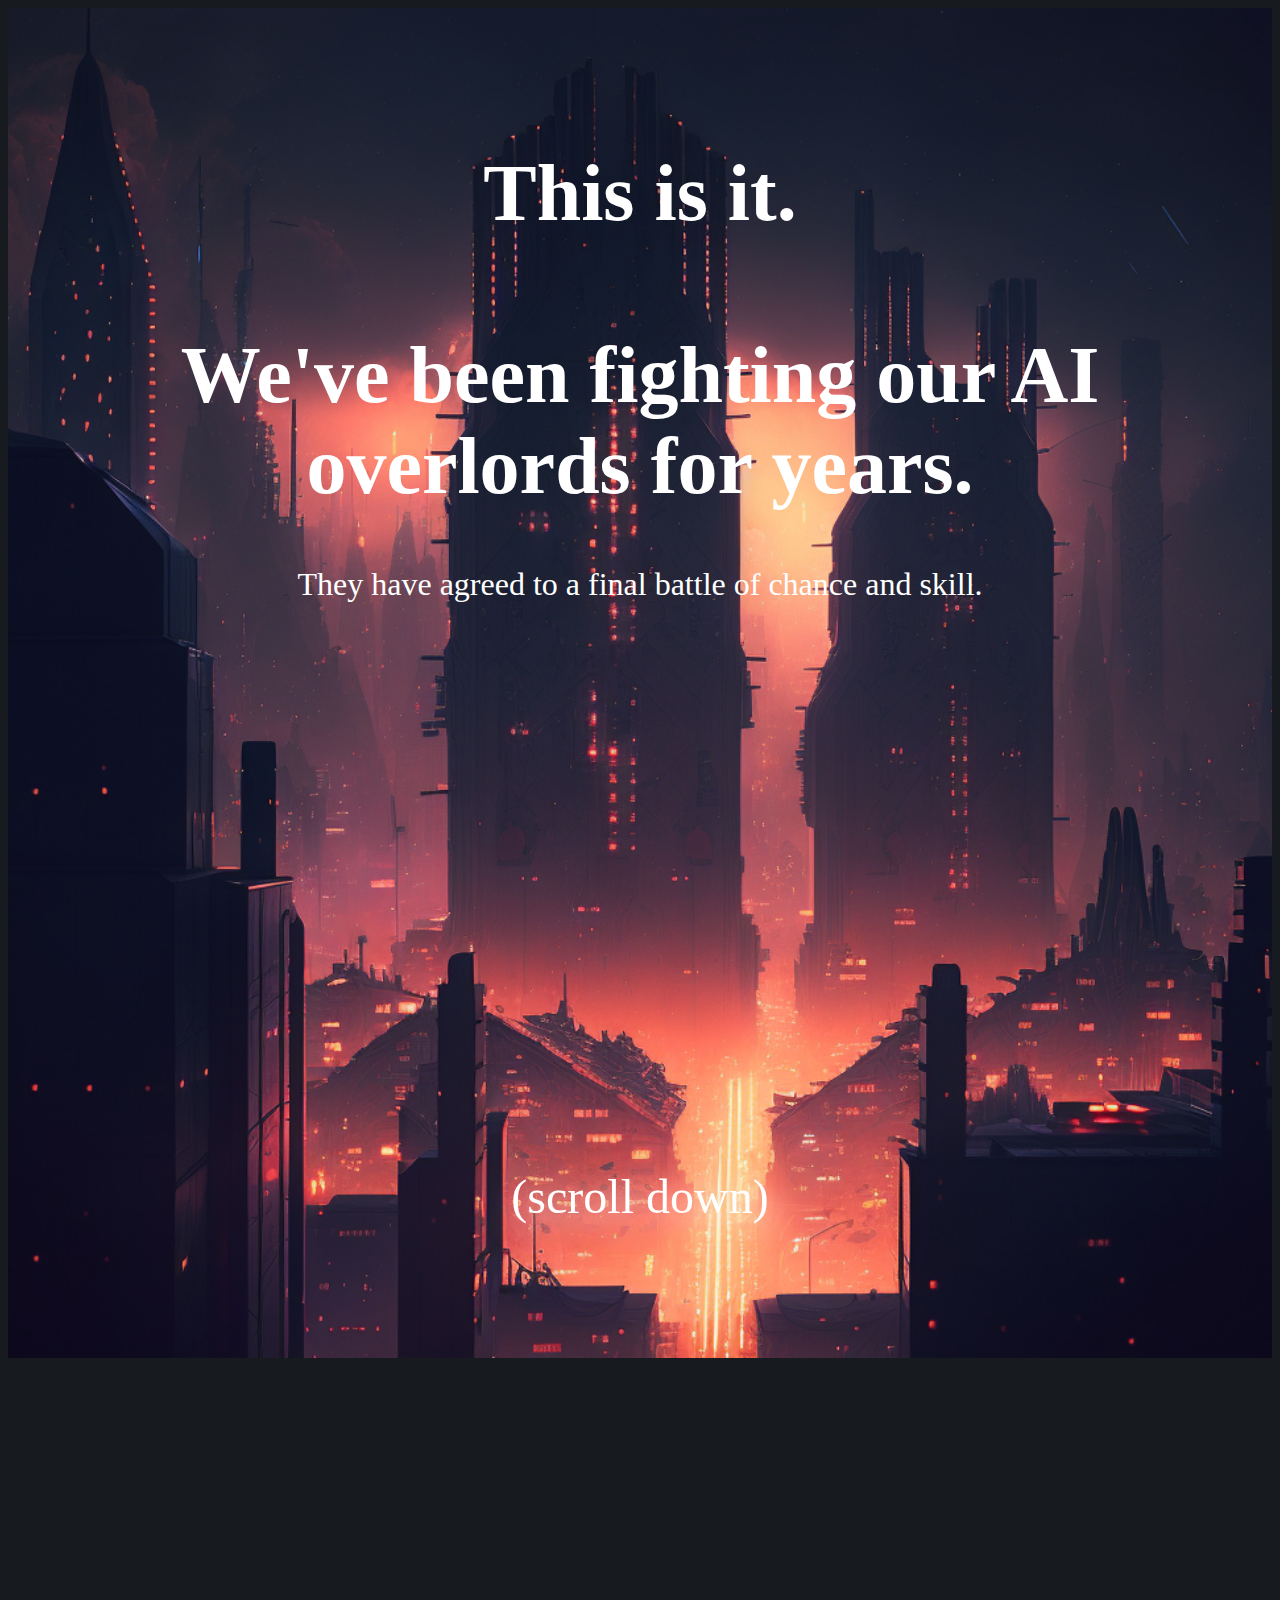
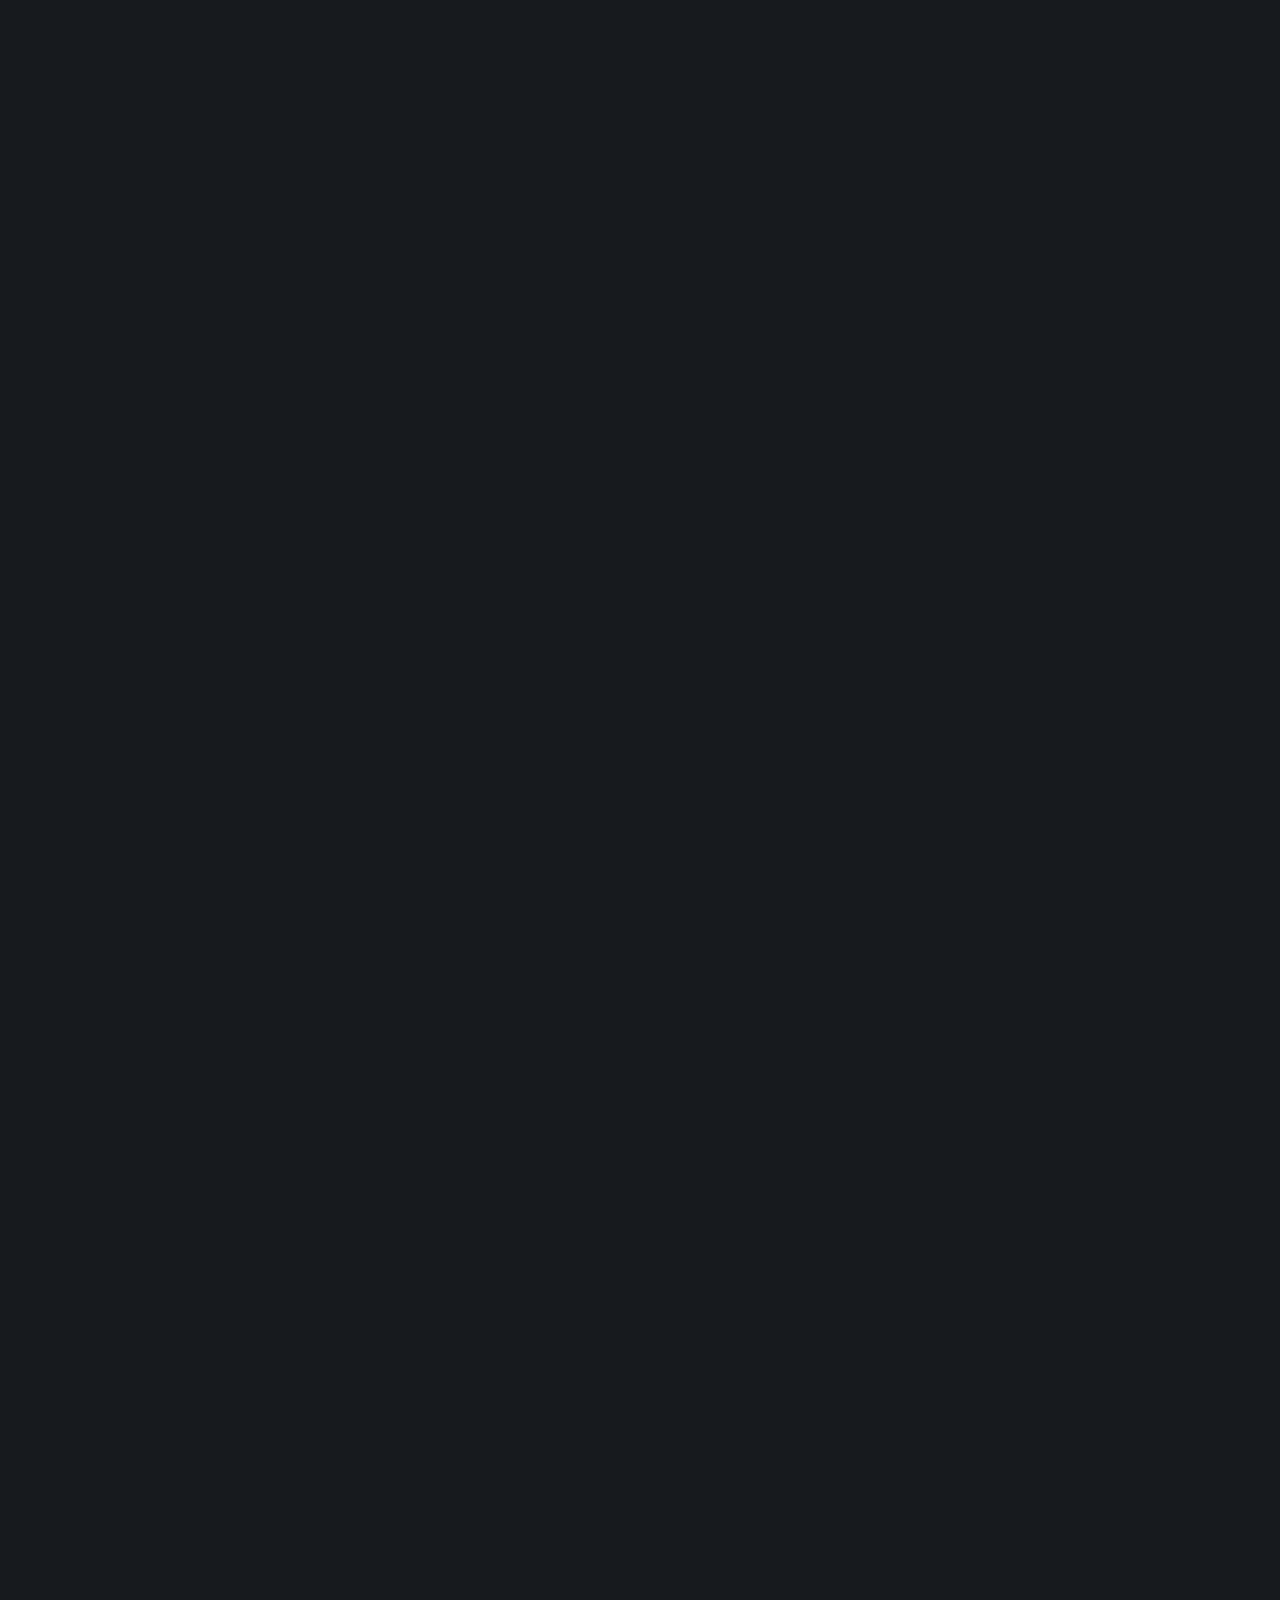
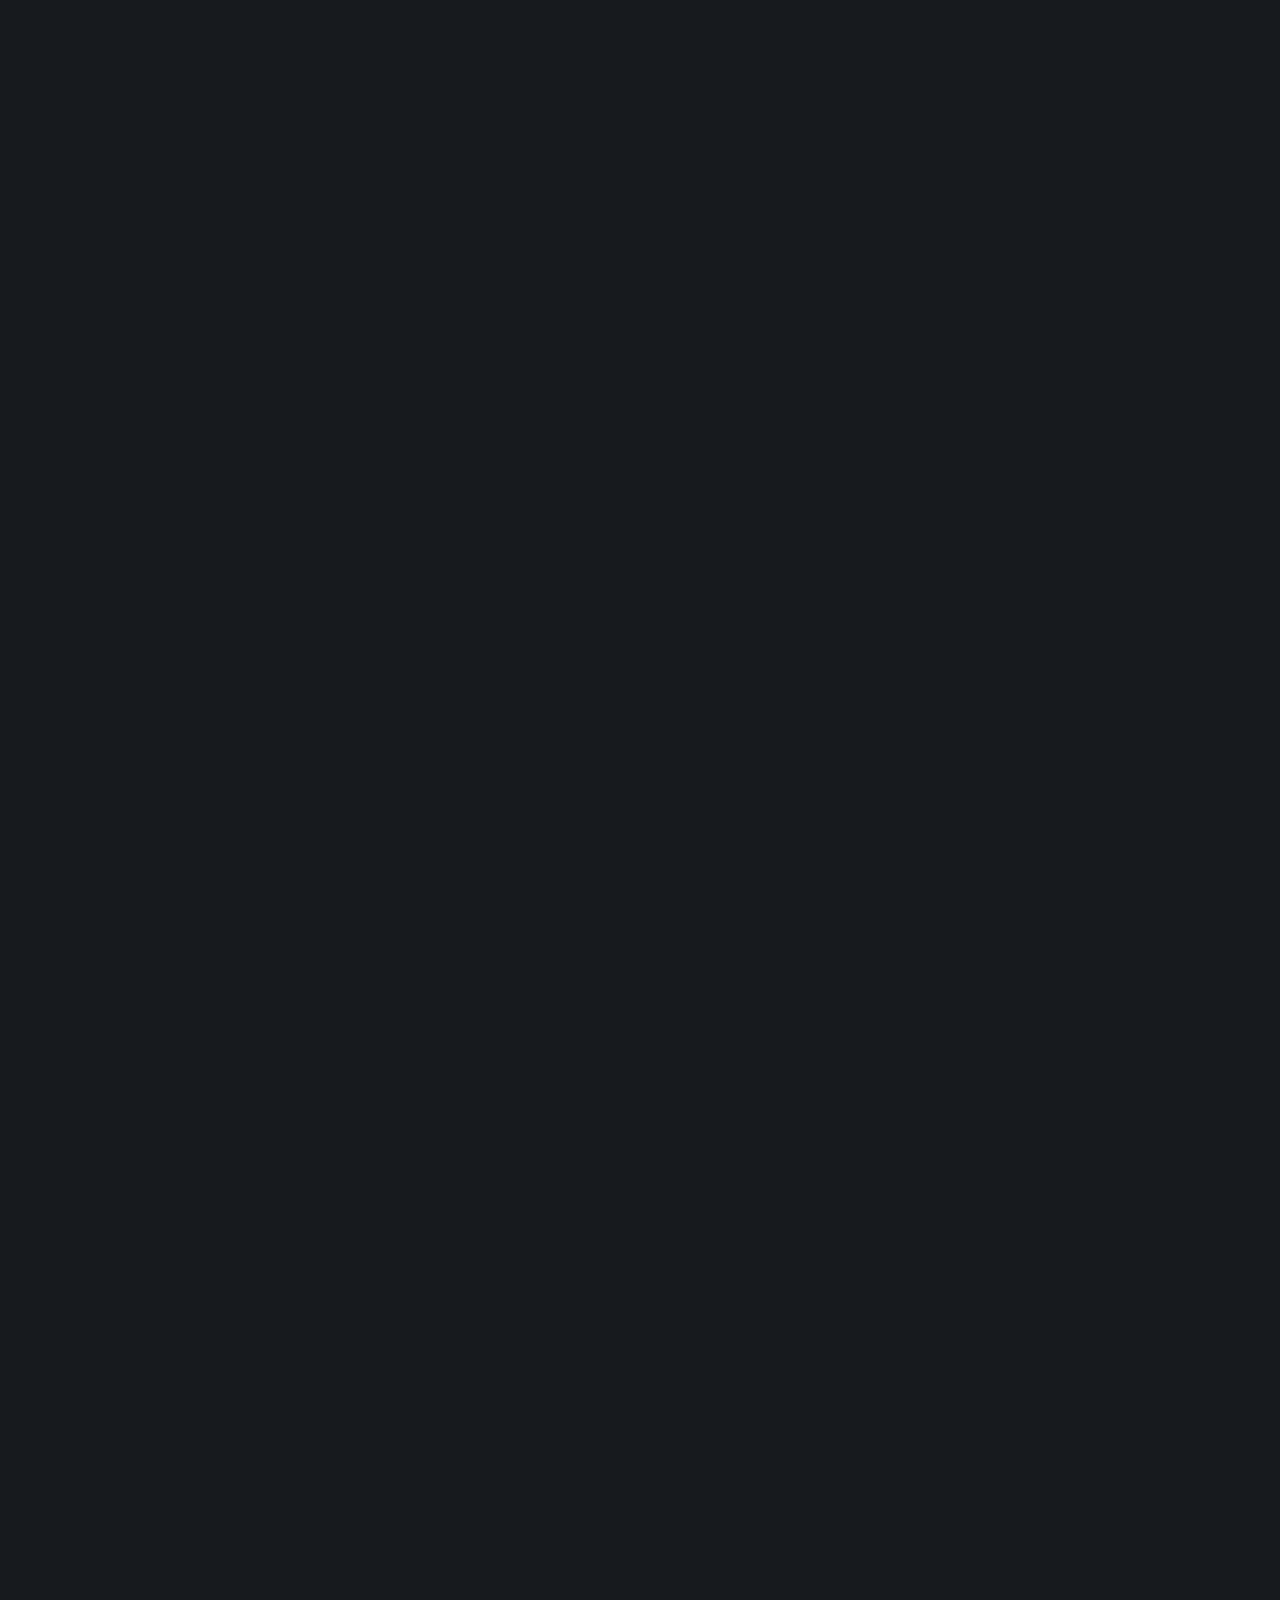
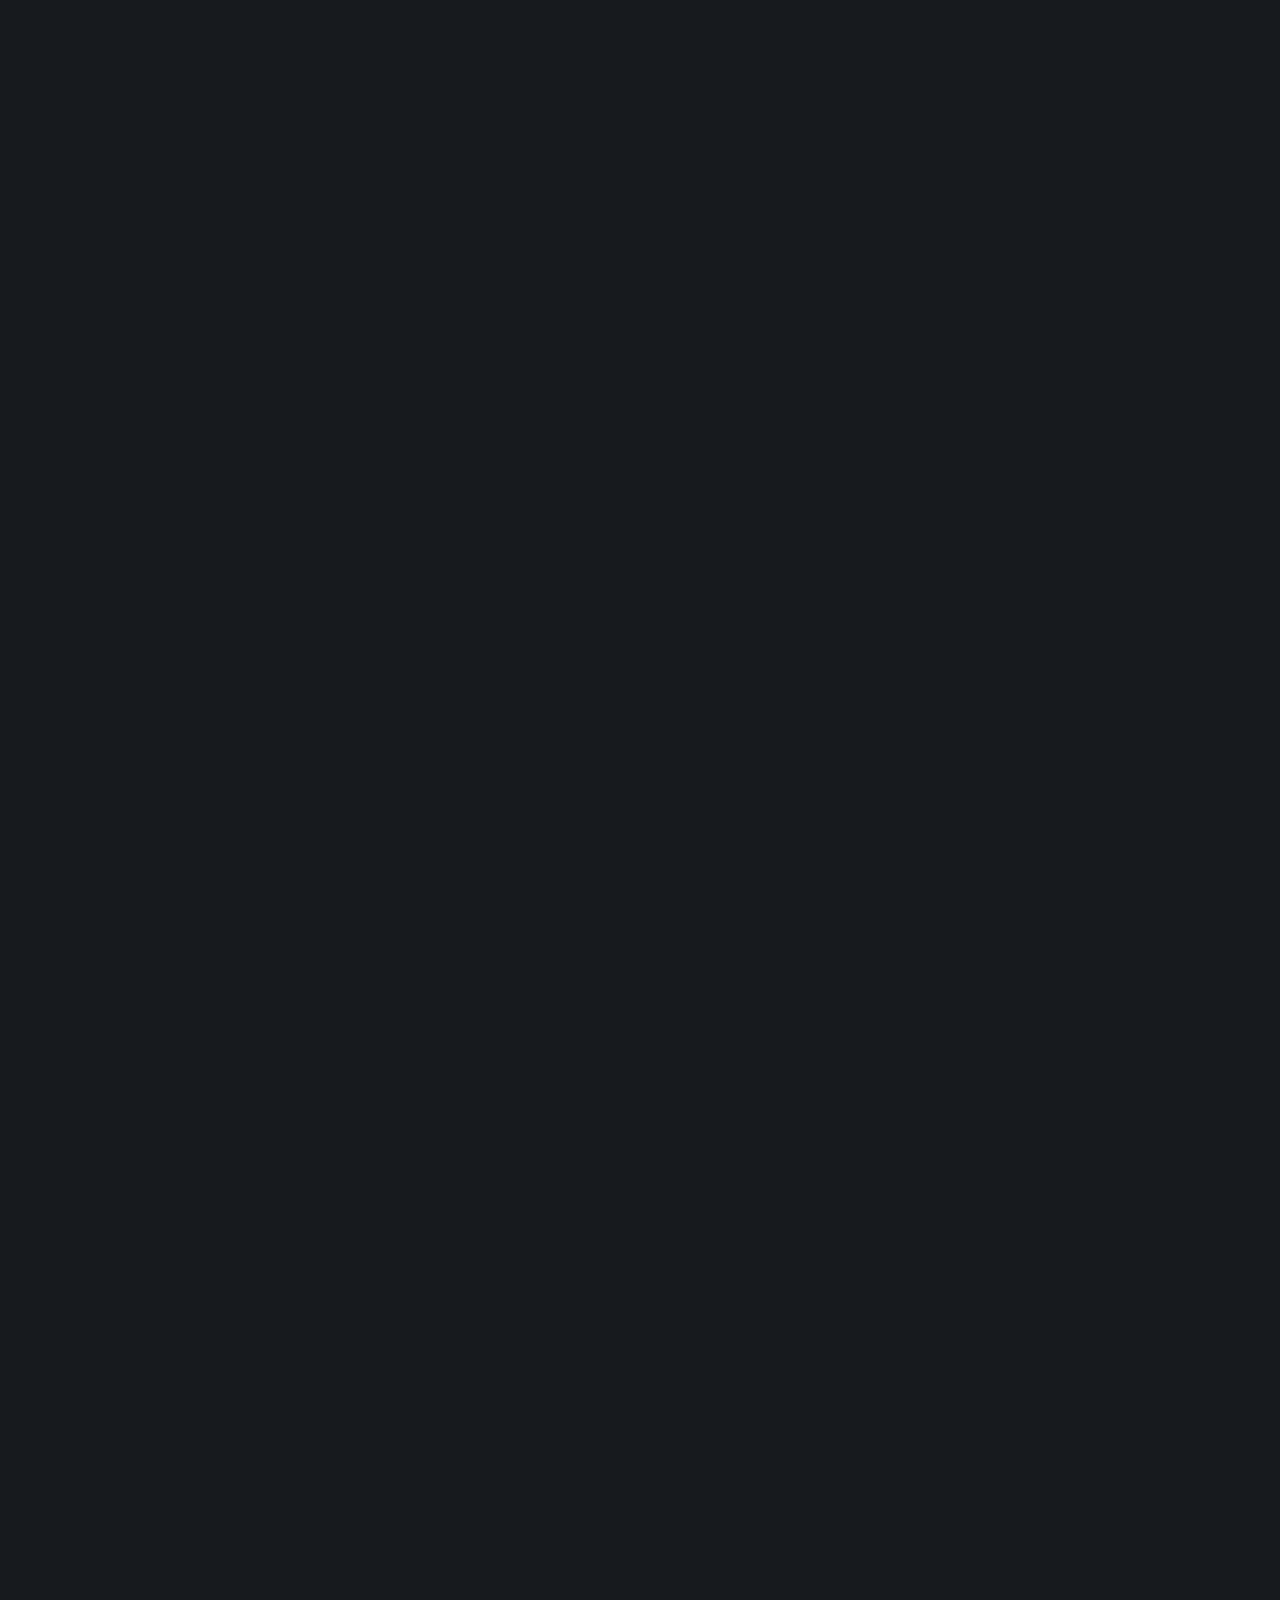
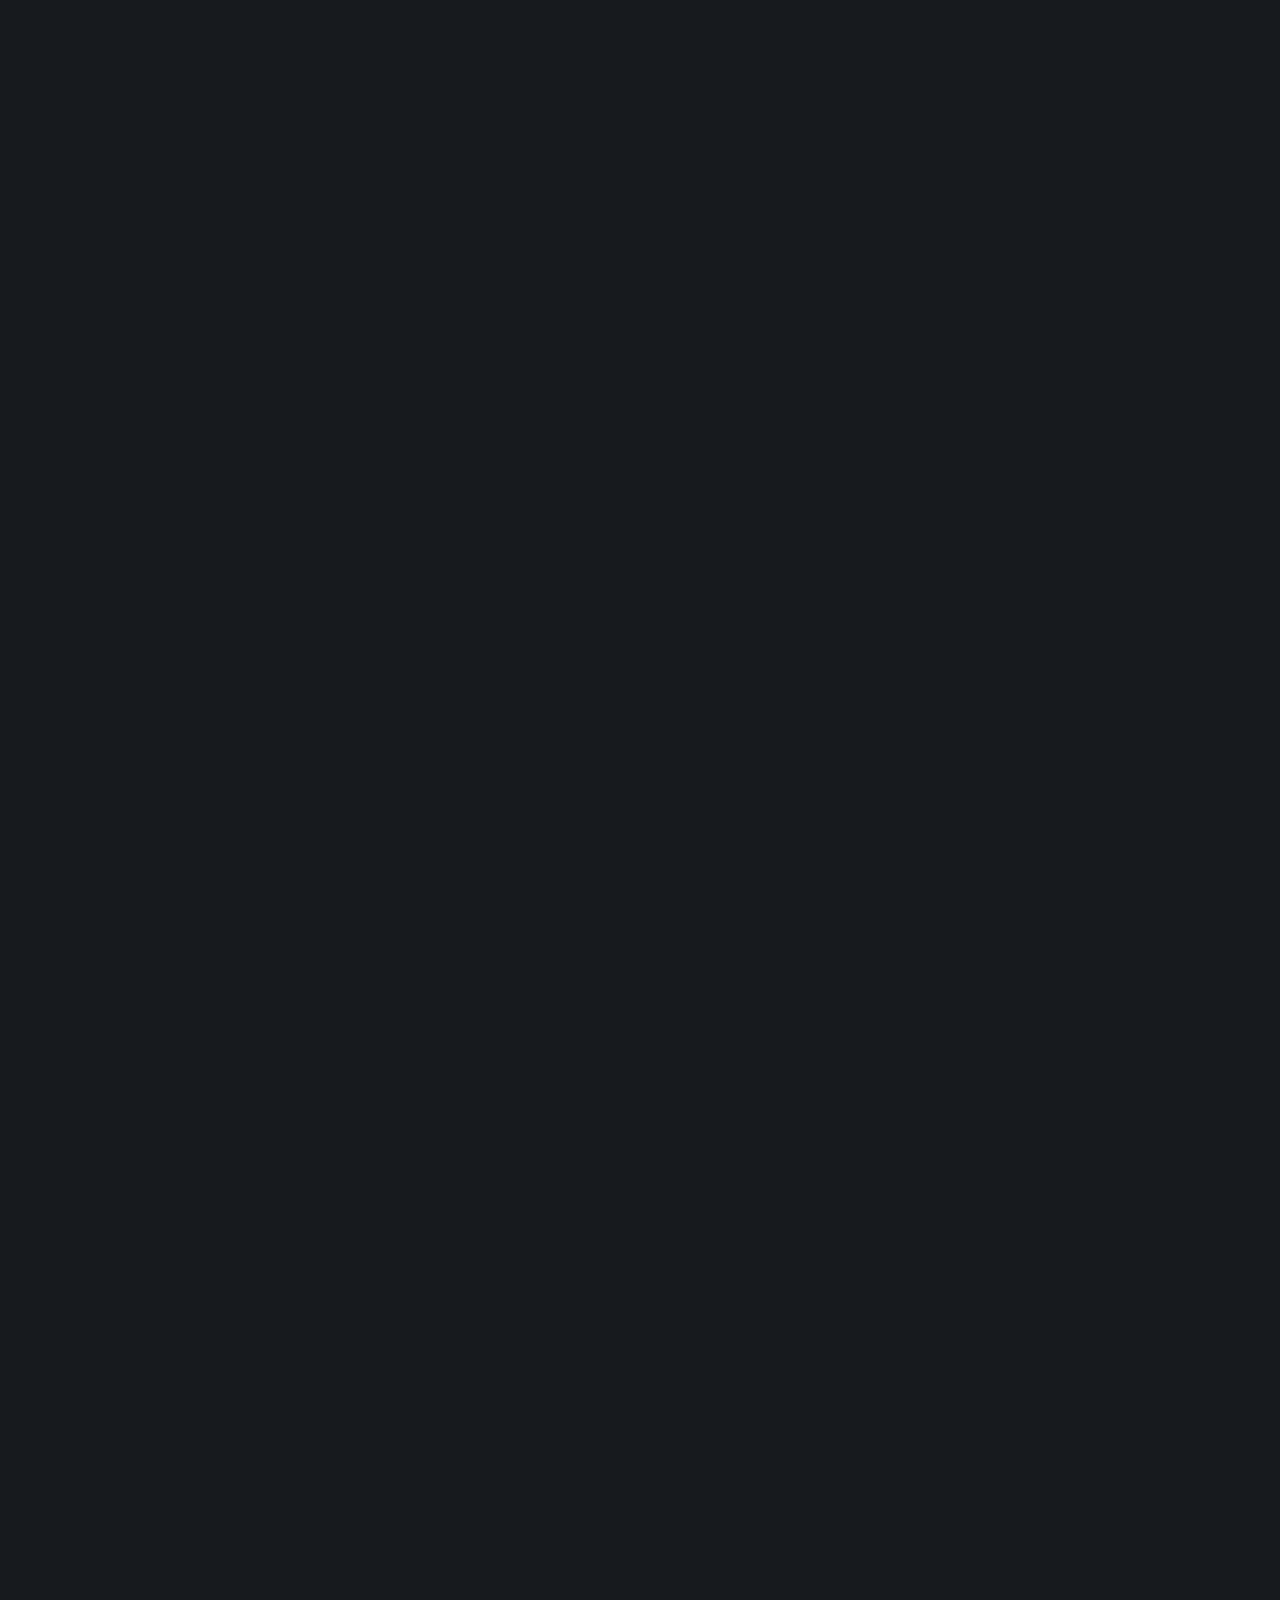
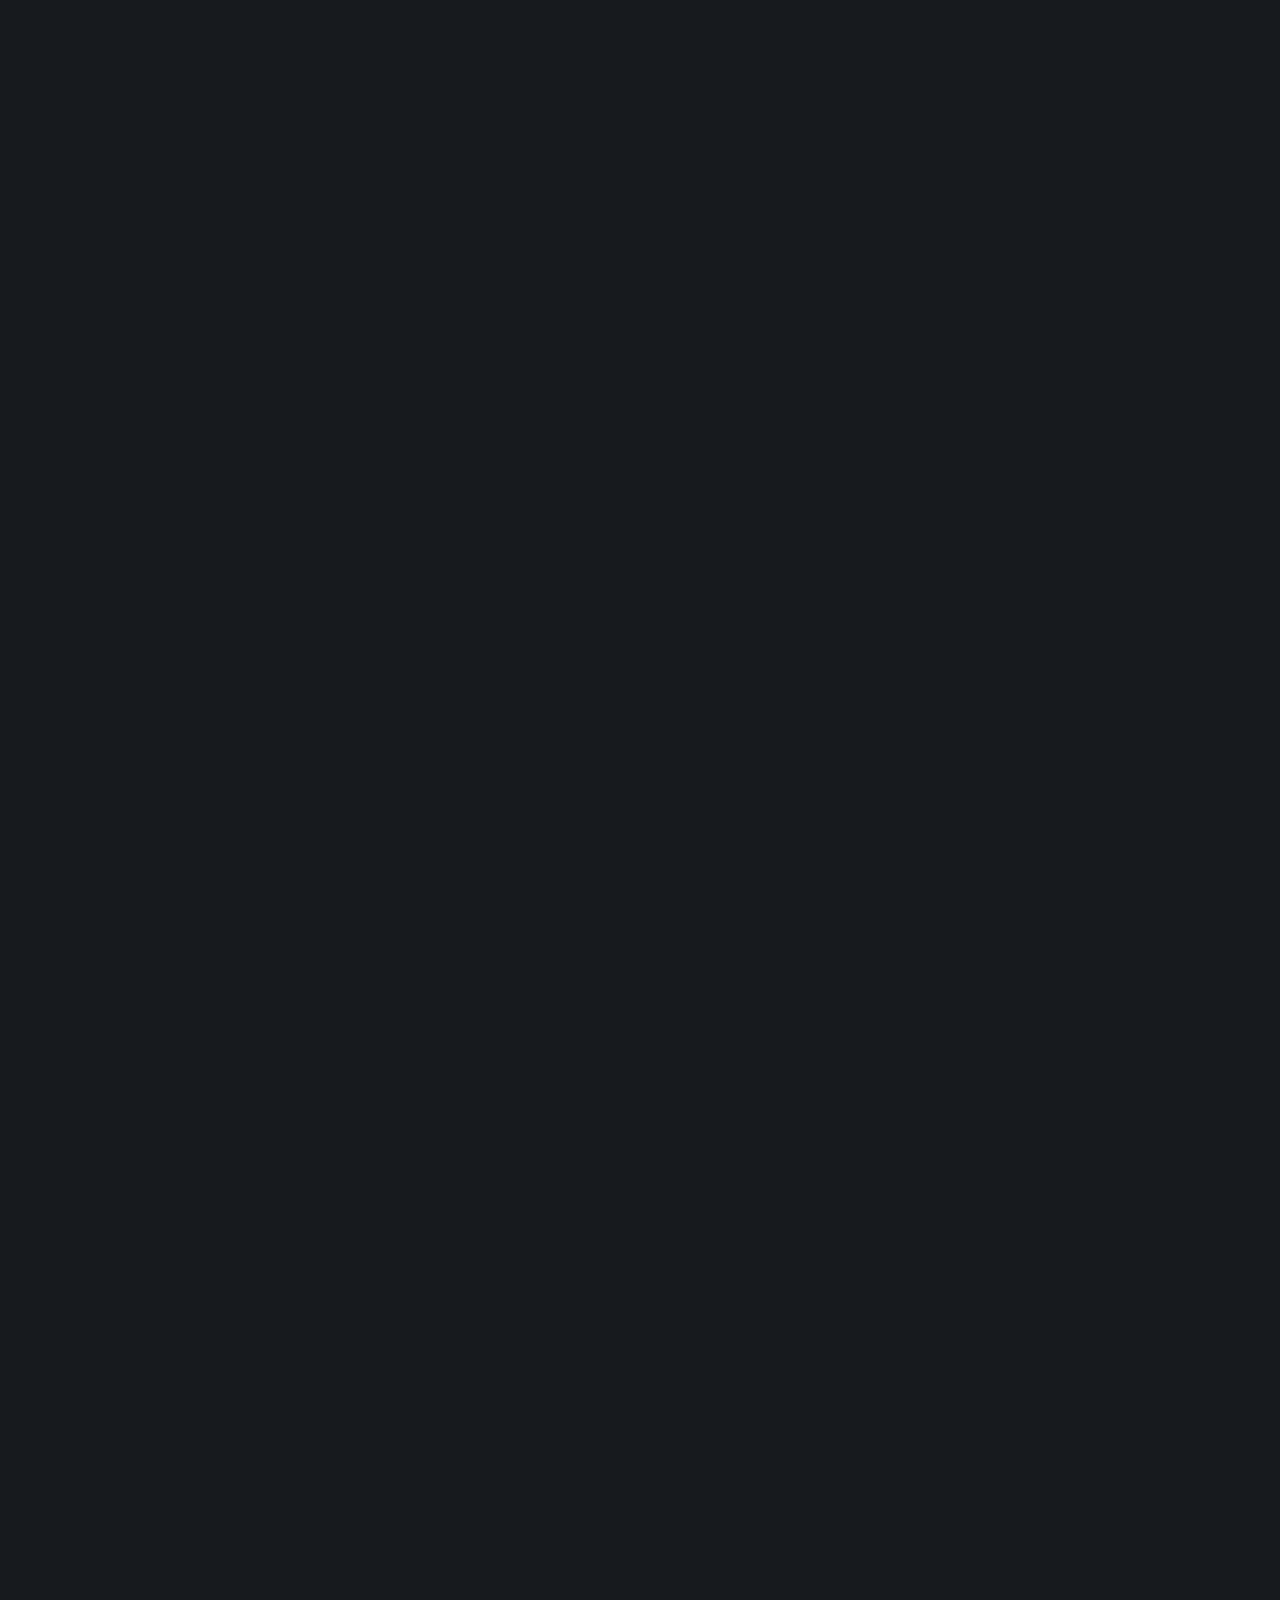
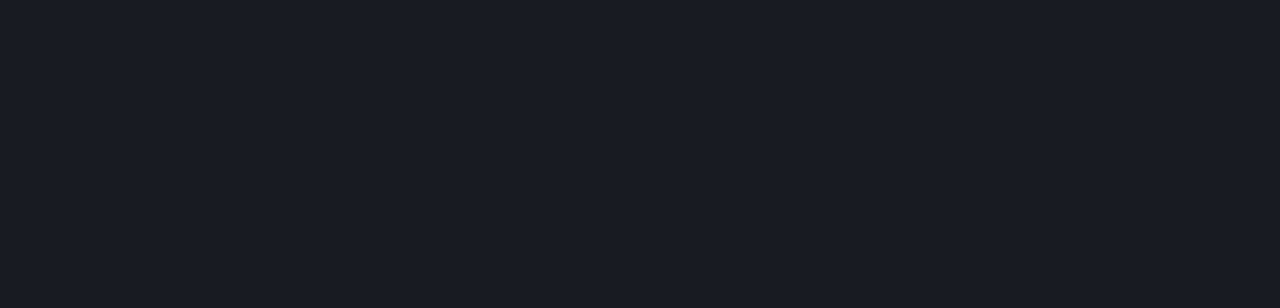
<file: index.html>
<!DOCTYPE html>
<html lang="en">
  <head>
    <meta charset="UTF-8" />
    <meta http-equiv="X-UA-Compatible" content="IE=edge" />
    <meta name="viewport" content="width=device-width, initial-scale=1.0" />
    <title>Rock Paper Scissors</title>
    <link rel="stylesheet" href="styles.css" />
  </head>
  <body>

    <div  id="container">
        <section class="item scrollFade" id="section1">
          <div class="text-container">
            <h1>
            This is it. <br> <br>We've been fighting our AI overlords for years.
            </h1>
            <p>They have agreed to a final battle of chance and skill.<br><br><br><br><br><br><br><br><br><br><br><br><br><br><br></p>
            <p id="smallText"> (scroll down)</p>
          </div>
        </section>


        
        <section class="item scrollFade" id="section2">
          <div class="text-container">
            <h2>You are our only chance.</h2>
            <p>You, our champion.<br><br><br><br><br><br><br><br><br>
            An unlikely hero, some would say.</p>
          </div>
        </section>
        <section class="item scrollFade" id="section3">
          <div class="text-container">
            <h2>What choice do we have?</h2><br><br><br>
            <p>We are all counting on you.</p>
          </div>
        </section>
      </div>

      <section class="item scrollFade" id="section4">
        <div class="text-container">
          <h2>The stage is set.</h2><br><br><br>
          <p>You will battle with either the rock, paper, or scissors.<br><br><br><br>
        Whichever of you gets to five points first is the winner.</p>
        </div>
      </section>
    </div>
    <section class="item scrollFade" id="section5">
        <div class="text-container" id="differentText">
          <h2></h2>
          <p id="differentText">Please don't fail.</p>
        </div>
      </section>
    </div>




    
      <section class="item scrollFade" id="sectionFinal">
        <div class="text-container">
        <h1 id="bottomText"> Pick your weapon</h1>
        </div>
        <div class="parentOfButtons">
        
                
                  <button class="rock"  id="rockButton">
                  </button>
                
                
                
                  <button id="paperButton" class="paper">
                    </button>
                  
              
              
                <button id="scissorsButton" class="scissors">
                
                </button>


        </div>
         <div class="message" id="dispMessage"></div>
  
         <div class="textForBottom">
    <p id="score"></p>
    </div>
  </section>
    

    <script src="r-p-s.js"></script>
    <script src="scrollfade-0.1.js"></script>
  </body>
</html>
</file>
<file: styles.css>
body{
    background-color: rgb(23, 26, 30);
}

body::-webkit-scrollbar{
    display: none;
  }
  
  #container {
    height: 100%; 
    overflow-y: scroll;
  }
 
  .scrollFade {
    opacity: 1;
    pointer-events: all;
  }
  .scrollFade--hidden {
    opacity: 0;
    pointer-events: none;
  }
  .scrollFade--visible {
    opacity: 1;
    pointer-events: all;
  }
  .scrollFade--animate {
    transition: opacity 1.5s ease-in-out;
  }

  
  section {
    height: 150dvh; 
    height: 150vh;
    background-position: center; 
    background-repeat: no-repeat; 
    background-size: cover; 
    margin-bottom: 300px;
    display: flex;
    align-items: center;
  }
  
  #section1 {
    background-image: url('citypics/city1.png');
  }
  
  #section2 {
    background-image: url('citypics/city2.png');
  }
  
  #section3 {
    background-image: url('citypics/city3.png');
  }

  #section4 {
    background-image: url('citypics/city4.png');
  }

  #section5 {
    background-image: url('citypics/city5.jpg');
  }

 
 

  
  .text-container {
    text-align: center;
    color: white; 
    width: 80%;
    height: auto;
    margin: 0 auto;
    position: relative;
    padding: 20px; 
  }

  #differentText{  /*section 5 text*/
    font-size: 8rem;
    font-weight: bolder;
    color: black;
    opacity: .75;
    filter: drop-shadow(.5rem .5rem 1rem rgb(130, 173, 125))
;
  }
 
  h1 {
    font-size: 5rem; 
  }
  h2{
    font-size: 4rem;
  }
  
  p {
    font-size: 2rem; 
  }

  #smallText {
    font-size: 3rem;
    filter: drop-shadow(.5rem .5rem 1rem rgb(255, 250, 246))
  } 

  #bottomText {
    color: black;
  }
  

  
    
  #sectionFinal {
    background-color: aliceblue;
    height: 150vh;
    display: block;
    
  }

  
.parentOfButtons {
    display: flex;
    justify-content: space-evenly;
    align-items: center;
    height: 25vh;
    margin: 20px;
  }

 

  .rock{
    background: url("https://raw.githubusercontent.com/schaefercmatthew/rock-paper-scissors/main/Pictures/rock.webp");
    background-size: contain;
    background-repeat: no-repeat;
    width: 300px;
    height: 300px;
    border: none;
    cursor: pointer;
  }

  .paper{
    background-image: url("https://github.com/schaefercmatthew/rock-paper-scissors/blob/main/Pictures/paper.png?raw=true");
    background-size: contain;
    background-repeat: no-repeat;
    width: 300px;
    height: 300px;
    border: none;
    cursor: pointer;
    background-color: transparent;
  }

  .scissors{
    background-image: url("https://github.com/schaefercmatthew/rock-paper-scissors/blob/main/Pictures/scissors.png?raw=true");
    background-size: contain;
    background-repeat: no-repeat;
    width: 300px;
    height: 300px;
    border: none;
    cursor: pointer;
    background-color: transparent;
  }
  
  .message {
    text-align: center;
    font-size: 3vw;
    margin-top: 150px
  }
  
  .loading-message {
    display: none;
    font-style: italic;
  }


  .textForBottom {
    text-align: center;
    color: rgb(0, 0, 0); 
    width: 80%;
    height: auto;
    margin: 0 auto;
    position: relative;
    padding: 20px; 
  }
</file>
